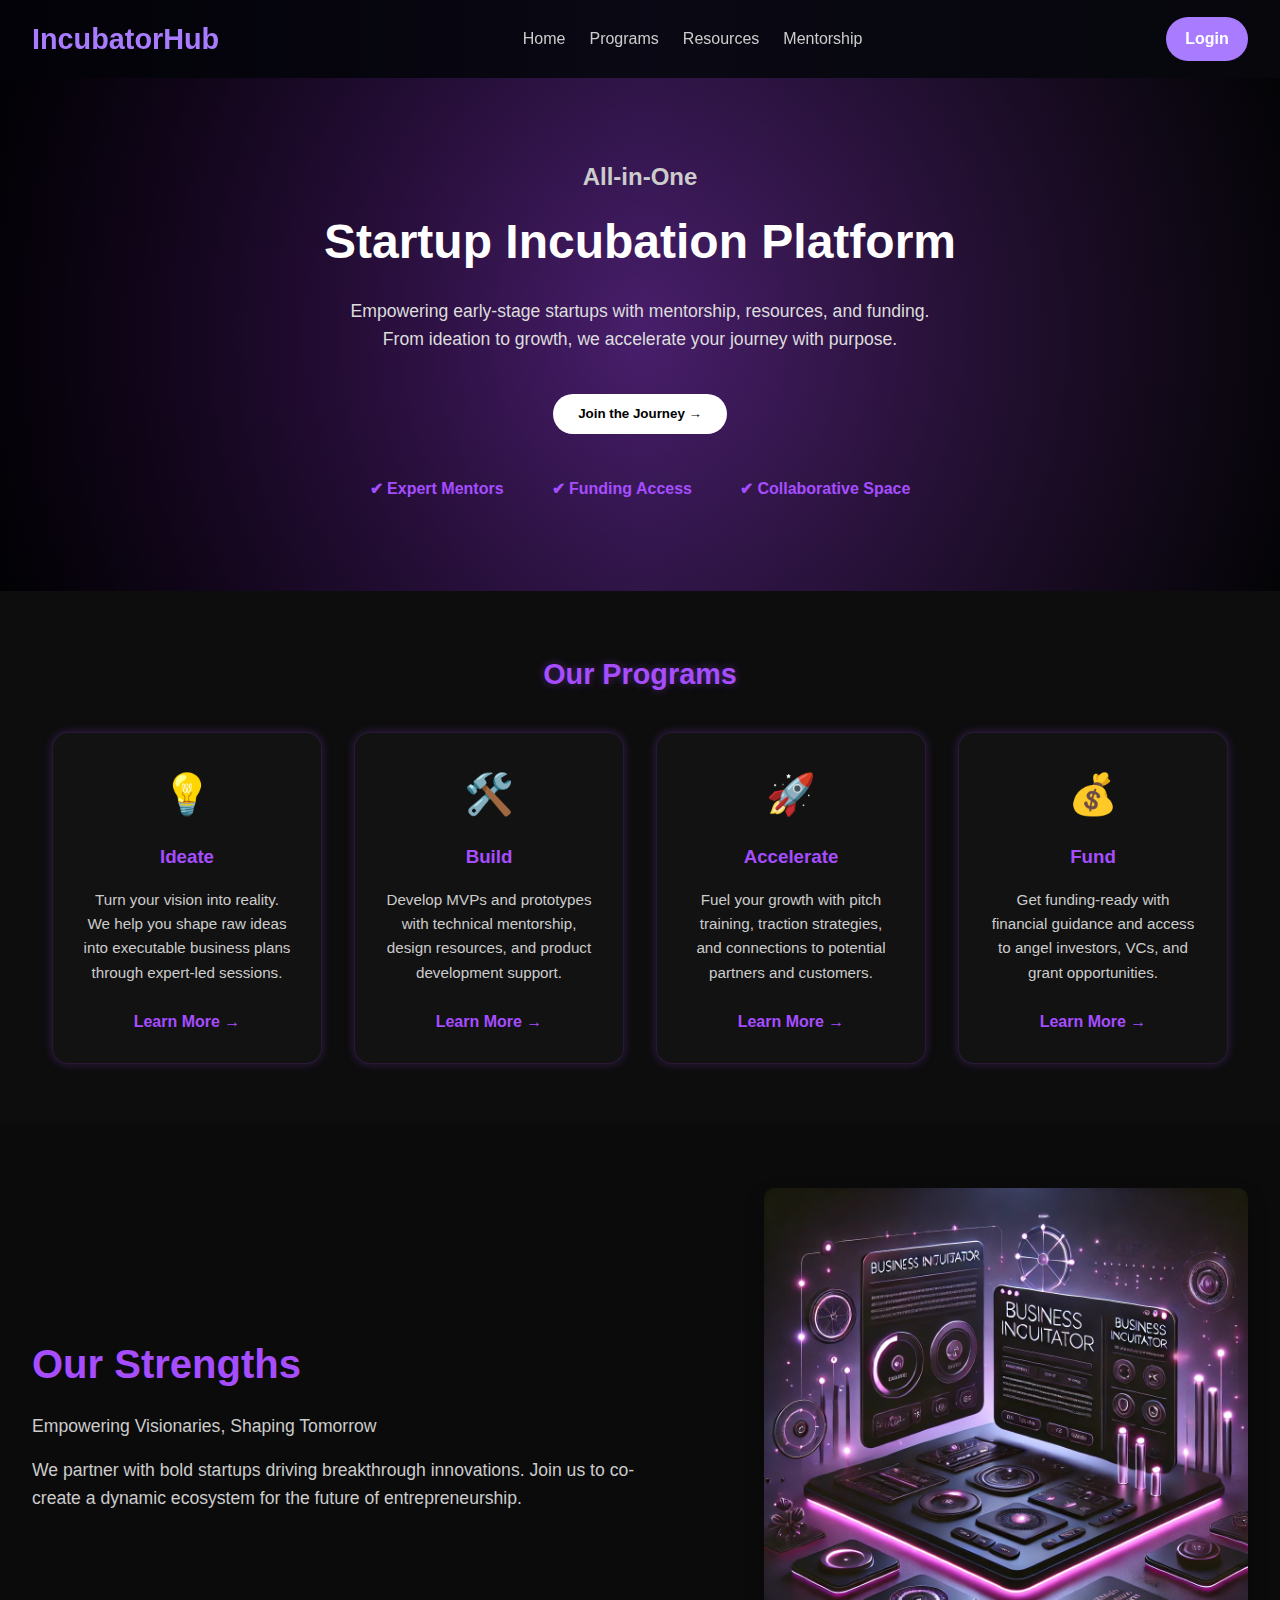
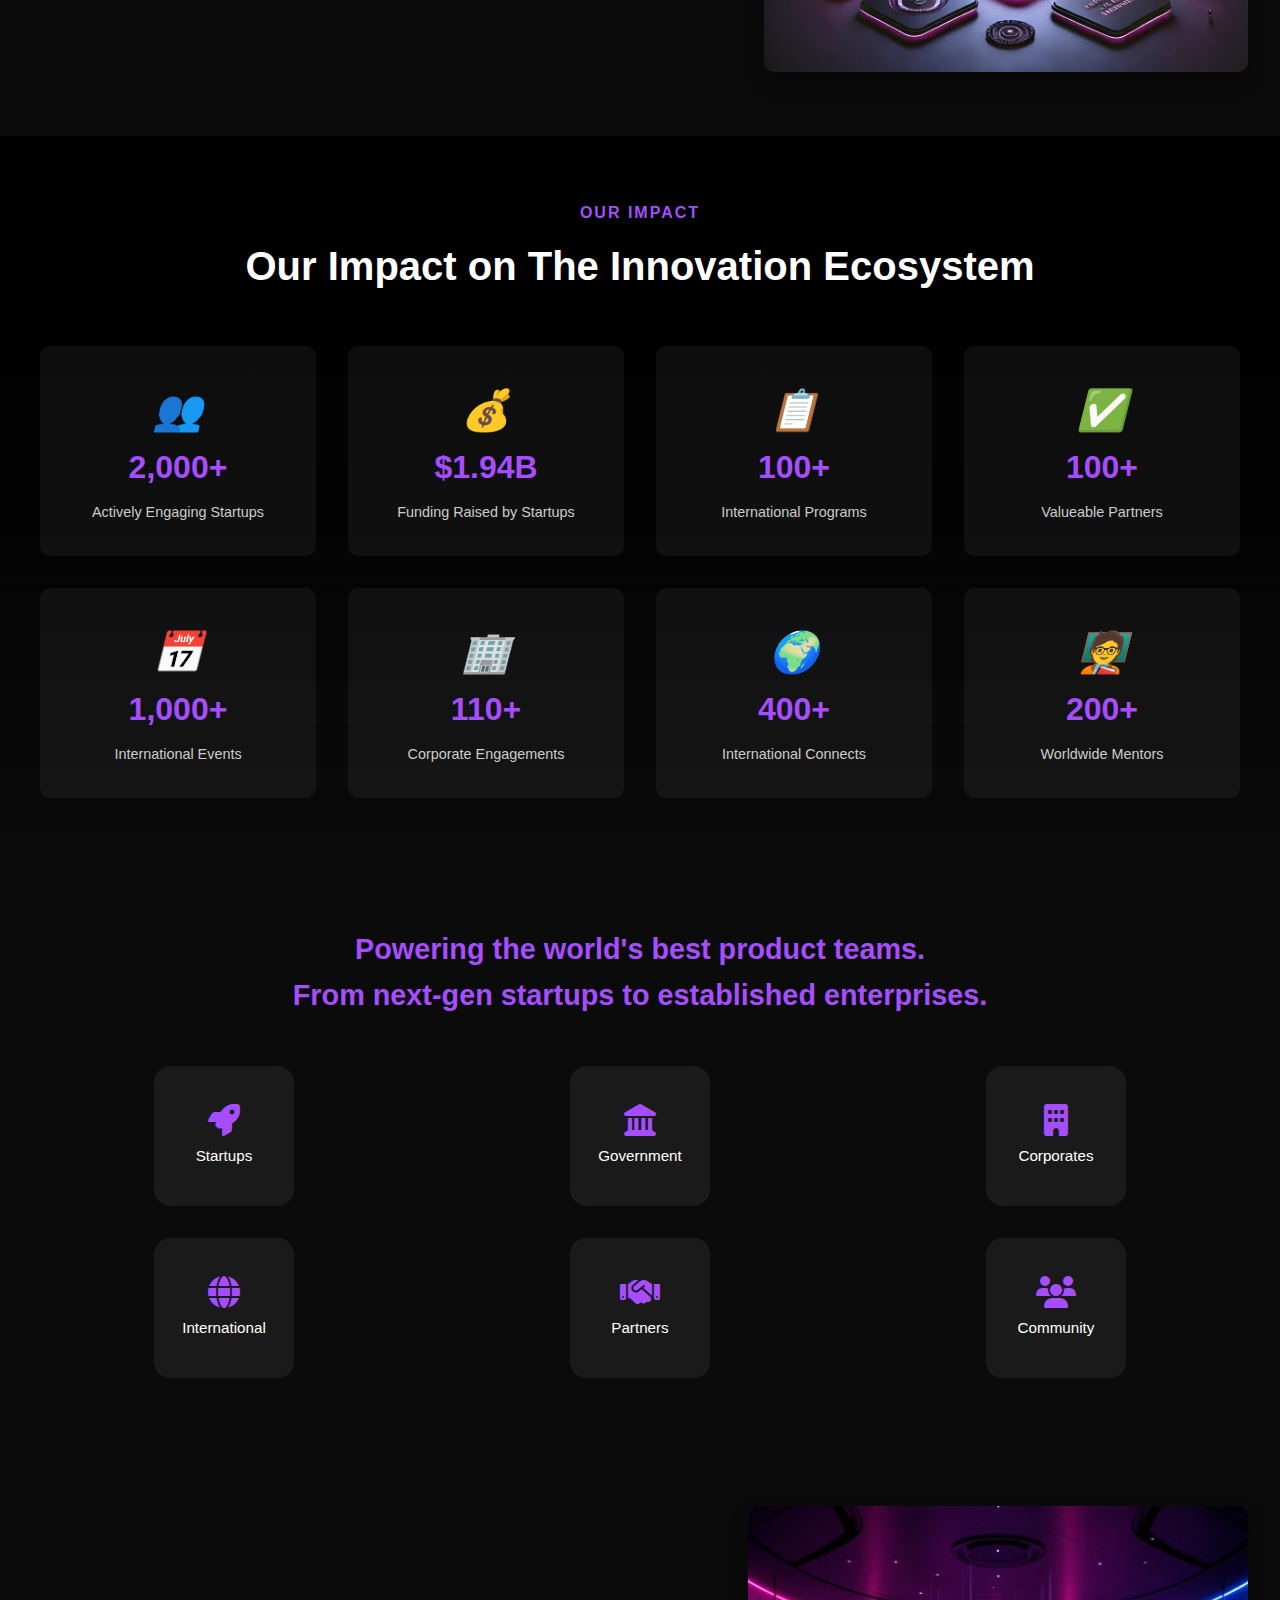
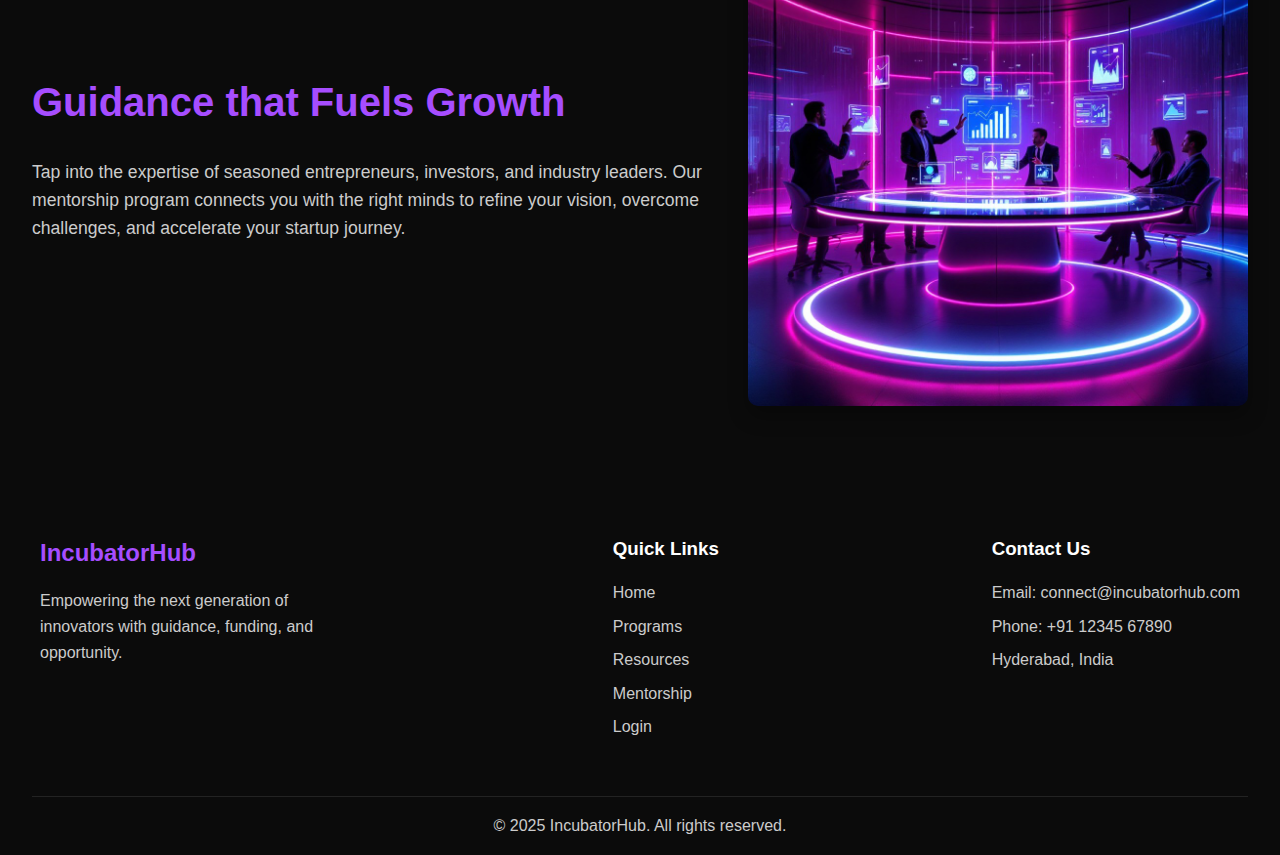
<file: index.html>
<!DOCTYPE html>
<html lang="en">
<head>
  <meta charset="UTF-8" />
  <meta name="viewport" content="width=device-width, initial-scale=1.0"/>
  <title>Business Incubator Platform</title>
  <link rel="stylesheet" href="index.css" />
  <link rel="stylesheet" href="https://cdnjs.cloudflare.com/ajax/libs/font-awesome/6.5.0/css/all.min.css" />

</head>
<body>

  <!-- Navbar -->
  <nav class="navbar">
    <div class="navbar-container">
      <div class="logo">IncubatorHub</div>
      <ul class="nav-links">
        <li><a href="#home">Home</a></li>
        <li><a href="program.html#programs">Programs</a></li>
        <li><a href="resource.html#resources">Resources</a></li>
        <li><a href="mentorship.html#mentorship">Mentorship</a></li>
      </ul>
      <a href="#login" class="login-btn">Login</a>

    </div>
  </nav>

  <!-- Hero Section -->
  <section class="hero" id="home">
    <h2>All-in-One</h2>
    <h1>Startup Incubation Platform</h1>
    <p>
      Empowering early-stage startups with mentorship, resources, and funding.<br>
      From ideation to growth, we accelerate your journey with purpose.
    </p>
    <button class="cta-button" onclick="toggleForm()">Join the Journey →</button>


    <div class="features">
      <div class="feature-tag">✔ Expert Mentors</div>
      <div class="feature-tag">✔ Funding Access</div>
      <div class="feature-tag">✔ Collaborative Space</div>
    </div>
  </section>

  <!-- Program Section -->
<section class="programs" id="programs">
  <h2 class="section-title">Our Programs</h2>
  <div class="program-cards">
    
    <div class="program-card">
      <div class="program-icon">💡</div>
      <h3>Ideate</h3>
      <p>Turn your vision into reality. We help you shape raw ideas into executable business plans through expert-led sessions.</p>
      <a href="program.html#programs" class="learn-more">Learn More →</a>
    </div>

    <div class="program-card">
      <div class="program-icon">🛠️</div>
      <h3>Build</h3>
      <p>Develop MVPs and prototypes with technical mentorship, design resources, and product development support.</p>
      <a href="program.html#programs" class="learn-more">Learn More →</a>
    </div>

    <div class="program-card">
      <div class="program-icon">🚀</div>
      <h3>Accelerate</h3>
      <p>Fuel your growth with pitch training, traction strategies, and connections to potential partners and customers.</p>
      <a href="program.html#programs" class="learn-more">Learn More →</a>
    </div>

    <div class="program-card">
      <div class="program-icon">💰</div>
      <h3>Fund</h3>
      <p>Get funding-ready with financial guidance and access to angel investors, VCs, and grant opportunities.</p>
      <a href="program.html#programs" class="learn-more">Learn More →</a>
    </div>

  </div>
</section>

<section class="image-section">
  <div class="text-content">
    <h2>Our Strengths</h2>
    <p>Empowering Visionaries, Shaping Tomorrow</p>
    <p>We partner with bold startups driving breakthrough innovations. Join us to co-create a dynamic ecosystem for the future of entrepreneurship.</p>
  </div>
  <div class="image-wrapper">
    <img src="images/heroimage.jpeg" alt="Our Strengths Image">
  </div>
</section>

<!-- Resource Section -->
<section id="resources" class="resources-section">
  <h3 class="impact-subtitle">Our Impact</h3>
  <h2 class="impact-title">Our Impact on The Innovation Ecosystem</h2>
  <div class="impact-grid">
    <div class="impact-card">
      <i class="icon">👥</i>
      <h3>2,000+</h3>
      <p>Actively Engaging Startups</p>
    </div>
    <div class="impact-card">
      <i class="icon">💰</i>
      <h3>$1.94B</h3>
      <p>Funding Raised by Startups</p>
    </div>
    <div class="impact-card">
      <i class="icon">📋</i>
      <h3>100+</h3>
      <p> International Programs</p>
    </div>
    <div class="impact-card">
      <i class="icon">✅</i>
      <h3>100+</h3>
      <p>Valueable Partners</p>
    </div>
    <div class="impact-card">
      <i class="icon">📅</i>
      <h3>1,000+</h3>
      <p> International Events</p>
    </div>
    <div class="impact-card">
      <i class="icon">🏢</i>
      <h3>110+</h3>
      <p>Corporate Engagements</p>
    </div>
    <div class="impact-card">
      <i class="icon">🌍</i>
      <h3>400+</h3>
      <p>International Connects</p>
    </div>
    <div class="impact-card">
      <i class="icon">🧑‍🏫</i>
      <h3>200+</h3>
      <p> Worldwide Mentors</p>
    </div>
  </div>
</section>

<section class="customers-section">
  <h2 class="customers-heading">
    Powering the world's best product teams.<br>
    From next-gen startups to established enterprises.
  </h2>

  <div class="card-container">
    <div class="customer-card"><i class="fas fa-rocket"></i><p>Startups</p></div>
    <div class="customer-card"><i class="fas fa-landmark"></i><p>Government</p></div>
    <div class="customer-card"><i class="fas fa-building"></i><p>Corporates</p></div>
    <div class="customer-card"><i class="fas fa-globe"></i><p>International</p></div>
    <div class="customer-card"><i class="fas fa-handshake"></i><p>Partners</p></div>
    <div class="customer-card"><i class="fas fa-users"></i><p>Community</p></div>

    <div class="overlay-button">
      <button>Meet Our Customers</button>
    </div>
  </div>
</section>

<!-- Mentorship Section -->

<section class="mentor-hero" id="mentorship">
  <div class="mentor-content">
    <h2>Guidance that Fuels Growth</h2>
    <p>
      Tap into the expertise of seasoned entrepreneurs, investors, and industry leaders. 
      Our mentorship program connects you with the right minds to refine your vision, 
      overcome challenges, and accelerate your startup journey.
    </p>
  </div>
  <div class="mentor-image">
    <img src="images/image1.jpeg" alt="Mentorship guidance">
  </div>
</section>

<!-- Footer Section -->
<footer class="footer">
  <div class="footer-container">
    <div class="footer-brand">
      <h2>IncubatorHub</h2>
      <p>Empowering the next generation of innovators with guidance, funding, and opportunity.</p>
    </div>

    <div class="footer-links">
      <h3>Quick Links</h3>
      <ul>
        <li><a href="#home">Home</a></li>
        <li><a href="program.html#programs">Programs</a></li>
        <li><a href="#resources">Resources</a></li>
        <li><a href="#mentorship">Mentorship</a></li>
        <li><a href="#login">Login</a></li>
      </ul>
    </div>

    <div class="footer-contact">
      <h3>Contact Us</h3>
      <p>Email: connect@incubatorhub.com</p>
      <p>Phone: +91 12345 67890</p>
      <p>Hyderabad, India</p>
    </div>
  </div>

  <div class="footer-bottom">
    <p>© 2025 IncubatorHub. All rights reserved.</p>
  </div>
</footer>


<!-- Login Modal -->
<div id="loginModal" class="modal">
  <div class="modal-content">
    <h2>Login to IncubatorHub</h2>
    <form action="login.php" method="POST">
      <input type="text" name="fullname" placeholder="Full Name" required />
      <input type="email" name="email" placeholder="Email (optional)" />
      <input type="text" name="username" placeholder="Username" required />
      <input type="password" name="password" placeholder="Password" required />

      <div class="form-options">
        <label><input type="checkbox" name="remember" /> Remember me</label>
        <a href="#" class="forgot-link">Forgot password?</a>
      </div>

      <button type="submit" name="login">Login</button>
    </form>
  </div>
</div>

<script>
  const loginBtn = document.querySelector('.login-btn');
  const modal = document.getElementById('loginModal');

  loginBtn.addEventListener('click', (e) => {
    e.preventDefault();
    modal.style.display = 'flex';
    document.body.classList.add('modal-open');
  });

  window.addEventListener('click', (e) => {
    if (e.target === modal) {
      modal.style.display = 'none';
      document.body.classList.remove('modal-open');
    }
  });
</script>


<!-- Join Journey Modal -->
<div class="form-overlay" id="formOverlay">
  <div class="application-form">
    <h2>Application Form</h2>
    <button class="close-btn">&times;</button>
    <form>
      <input type="text" placeholder="Full Name" required>
      <input type="email" placeholder="Email Address" required>
      <input type="tel" placeholder="Phone Number" required>
      <select required>
        <option value="" disabled selected>Select Program</option>
        <option value="accelerator">Startup Accelerator</option>
        <option value="mentorship">Mentorship Program</option>
        <option value="workshops">Workshops</option>
        <option value="networking">Networking Events</option>
      </select>
      <textarea placeholder="Tell us about your startup idea" rows="4"></textarea>
      <button type="submit" class="submit-btn">Submit Application</button>
    </form>
  </div>
</div>

<script src="index.js"></script>
</body>
</html>
</file>
<file: index.css>
/* Base styles */
* {
  margin: 0;
  padding: 0;
  box-sizing: border-box;
}

body {
  font-family: 'Segoe UI', Tahoma, Geneva, Verdana, sans-serif;
  background: linear-gradient(to right, #0f0c29, #302b63, #24243e);
  color: #ffffff;
  line-height: 1.6;
}

/* Navbar */
.navbar {
  background-color: rgba(0, 0, 0, 0.8);
  padding: 1rem 2rem;
  position: sticky;
  top: 0;
  z-index: 999;
  transition: transform 0.3s ease;
}

.navbar-container {
  display: flex;
  align-items: center;
  justify-content: space-between;
}

.logo {
  font-size: 1.8rem;
  font-weight: bold;
  color:#A97BFF
  ;
}

.nav-links {
  list-style: none;
  display: flex;
  gap: 1.5rem;
}

.nav-links a {
  text-decoration: none;
  color: #ccc;
  transition: color 0.3s;
}

.nav-links a:hover {
  color: #fff;
}

.login-btn {
  background: #A97BFF;
  color: #fff;
  padding: 0.6rem 1.2rem;
  border-radius: 25px;
  text-decoration: none;
  font-weight: bold;
  transition: background 0.3s;
}

.login-btn:hover {
  background: #A97BFF
  ;
}

/* Navbar base styles */
nav ul {
  list-style: none;
  display: flex;
  gap: 2rem;
  padding: 0;
}

nav ul li {
  position: relative;
}

nav ul li a {
  text-decoration: none;
  color: #ffffff; /* default white text on dark bg */
  font-weight: 500;
  padding: 5px 0;
  transition: color 0.3s ease;
}

/* Hover effect */
nav ul li a::after {
  content: '';
  position: absolute;
  left: 0;
  bottom: -4px;
  width: 0%;
  height: 2px;
  background-color: #A97BFF;
  transition: width 0.3s ease;
}

nav ul li a:hover {
  color: #A97BFF;
}

nav ul li a:hover::after {
  width: 100%;
}


/* Hero Section */
.hero {
  text-align: center;
  padding: 5rem 2rem;
  background: radial-gradient(circle at center, rgba(128, 0, 128, 0.3), rgba(0, 0, 0, 0.9));
}

.hero h1 {
  font-size: 3rem;
  margin: 0.5rem 0;
}

.hero h2 {
  font-size: 1.5rem;
  color: #ccc;
}

.hero p {
  max-width: 700px;
  margin: 1rem auto;
  font-size: 1.1rem;
  color: #ddd;
}

.cta-button {
  background: white;
  color: black;
  font-weight: bold;
  border: none;
  padding: 0.8rem 1.6rem;
  border-radius: 25px;
  margin-top: 1.5rem;
  cursor: pointer;
  transition: background 0.3s;
}

.cta-button:hover {
  background: #ddd;
}

/* Features */
.features {
  display: flex;
  justify-content: center;
  gap: 1rem;
  margin-top: 2rem;
  flex-wrap: wrap;
}

.feature-tag {
  background: #2c0c45
  (255, 0, 144, 0.15);
  padding: 0.6rem 1rem;
  border-radius: 20px;
  color:  #a64dff;
  font-weight: bold;
  box-shadow: 0 0 10px #2c0c45(255, 0, 128, 0.3);
}


/* Program Section */
.programs {
  padding: 60px 20px;
  background-color: #0d0d0d;
  color: #b68df2;
  text-align: center;
}

.section-title {
  font-size: 1.8rem; 
  margin-bottom: 35px;
  color: #a64dff;
  font-weight: bold;
  text-shadow: 0 0 8px rgba(166, 77, 255, 0.4);
}

.program-card {
  background: #121212; /* deep matte black */
  color: #ffffff;
  border-radius: 1rem;
  padding: 1.8rem;
  box-shadow: 0 0 10px rgba(166, 77, 255, 0.25); /* subtle purple glow */
  transition: transform 0.3s ease, box-shadow 0.3s ease;
  text-align: center;
  max-width: 270px;
  border: 1px solid rgba(166, 77, 255, 0.15); /* faint purple border */
}

.program-card:hover {
  transform: translateY(-5px);
  box-shadow: 0 0 20px rgba(166, 77, 255, 0.4); /* soft glow on hover */
}

.program-icon {
  font-size: 2.5rem;
  margin-bottom: 1rem;
}

.program-card h3 {
  color: #a64dff;
  margin-bottom: 1rem;
}

.program-card p {
  color: #ccc;
  margin-bottom: 1.5rem;
  font-size: 0.95rem;
}

.learn-more {
  color: #a64dff;
  text-decoration: none;
  font-weight: bold;
  transition: color 0.3s;
}

.learn-more:hover {
  color: #8a2be2;
}

.program-cards {
  display: flex;
  justify-content: center;
  flex-wrap: wrap;
  gap: 2rem;
}

/* Image Section */
.image-section {
    padding: 4rem 2rem;
    background: #0b0b0b;
    display: flex;
    align-items: center;
    justify-content: space-between;
    gap: 4rem; /* Increased gap for more space between text and image */
  }
  

  .text-content {
    flex: 1;
    color: #fff;
    margin-right: 2rem; /* optional */
  }

.text-content h2 {
  font-size: 2.5rem;
  color: #a64dff;
  margin-bottom: 1rem;
}

.text-content p {
  font-size: 1.1rem;
  line-height: 1.6;
  margin-bottom: 1rem;
  color: #ccc;
}

.image-wrapper {
    flex: 0.8;
    max-width: 500px;
    margin-left: 2rem; /* optional */
    border-radius: 10px;
    overflow: hidden;
    box-shadow: 0 10px 20px rgba(0, 0, 0, 0.3);
  }
  

.image-wrapper img {
  width: 100%;
  height: auto;
  display: block;
  object-fit: cover;
}

/* Resources Section */
.resources-section {
  background-color: #0b0b0b;
  background-image: 
    linear-gradient(to top, rgba(166, 77, 255, 0.08), #0b0b0b),
    linear-gradient(to top, transparent, #0b0b0b),
    repeating-linear-gradient(
      to top,
      rgba(166, 77, 255, 0.08),
      rgba(166, 77, 255, 0.08) 2px,
      transparent 2px,
      transparent 20px
    );
  background-blend-mode: overlay;
  background-size: cover;
  background-repeat: no-repeat;
  color: #fff;
  text-align: center;
  padding: 4rem 2rem;
}

.impact-subtitle {
  color: #a64dff;
  font-size: 1rem;
  margin-bottom: 0.5rem;
  text-transform: uppercase;
  letter-spacing: 2px;
}

.impact-title {
  font-size: 2.5rem;
  margin-bottom: 3rem;
  color: #fff;
}

.impact-grid {
    display: grid;
    grid-template-columns: repeat(4, 1fr); /* Force 4 cards per row */
    gap: 2rem;
    max-width: 1200px;
    margin: 0 auto;
  }
  
  @media (max-width: 1024px) {
    .impact-grid {
      grid-template-columns: repeat(2, 1fr); /* 2 per row on tablets */
    }
  }
  
  @media (max-width: 600px) {
    .impact-grid {
      grid-template-columns: 1fr; /* 1 per row on mobile */
    }
  }
  

.impact-card {
  background: rgba(255, 255, 255, 0.05);
  border-radius: 10px;
  padding: 2rem;
  text-align: center;
  transition: transform 0.3s, box-shadow 0.3s;
}

.impact-card:hover {
  transform: translateY(-5px);
  box-shadow: 0 10px 20px rgba(166, 77, 255, 0.2);
}

.icon {
  font-size: 2.5rem;
  margin-bottom: 1rem;
}

.impact-card h3 {
  font-size: 2rem;
  color: #a64dff;
  margin-bottom: 0.5rem;
}

.impact-card p {
  color: #ccc;
  font-size: 0.9rem;
}

/* Customers Section */
.customers-section {
    background-color: #0b0b0b;
    color: #fff;
    text-align: center;
    padding: 4rem 2rem;
  }
  
  .customers-heading {
    font-size: 1.8rem;
    color: #a64dff;
    margin-bottom: 3rem;
  }
  
  .card-container {
    display: grid;
    grid-template-columns: repeat(3, 1fr);
    gap: 2rem;
    position: relative;
    justify-items: center;
  }
  
  .customer-card {
    background: #1a1a1a;
    padding: 1.5rem;
    border-radius: 1rem;
    transition: all 0.3s ease;
    width: 140px;
    height: 140px;
    display: flex;
    flex-direction: column;
    align-items: center;
    justify-content: center;
    color: #fff;
  }
  
  .customer-card i {
    font-size: 2rem;
    color: #a64dff;
    margin-bottom: 0.5rem;
  }
  
  .customer-card p {
    font-size: 0.95rem;
    margin: 0;
  }
  
  .card-container:hover .customer-card {
    filter: blur(4px);
    opacity: 0.6;
  }
  
  .card-container:hover .overlay-button {
    opacity: 1;
    pointer-events: all;
  }
  
  .overlay-button {
    position: absolute;
    top: 50%;
    left: 50%;
    transform: translate(-50%, -50%);
    opacity: 0;
    pointer-events: none;
    transition: all 0.3s ease;
  }
  
  .overlay-button button {
    background-color: #a64dff;
    color: #fff;
    border: none;
    padding: 1rem 2rem;
    font-size: 1rem;
    border-radius: 30px;
    cursor: pointer;
    box-shadow: 0 0 10px rgba(166, 77, 255, 0.6);
  }
  

/* Mentor Hero Section */
.mentor-hero {
  display: flex;
  align-items: center;
  padding: 4rem 2rem;
  background: #0b0b0b;
  gap: 2rem;
}

.mentor-content {
  flex: 1;
}

.mentor-content h2 {
  font-size: 2.5rem;
  color: #a64dff;
  margin-bottom: 1.5rem;
}

.mentor-content p {
  color: #ccc;
  font-size: 1.1rem;
  line-height: 1.6;
}
.mentor-image {
  flex: 1;
  max-width: 500px; /* reduced size */
  border-radius: 10px;
  overflow: hidden;
  box-shadow: 0 10px 20px rgba(0, 0, 0, 0.3);
}

.mentor-image img {
  width: 100%;
  height: auto;
  display: block;
  object-fit: cover;
}


/* Footer */
.footer {
  background: #0b0b0b;
  padding: 4rem 2rem 1rem;
  color: #ccc;
}

.footer-container {
  display: flex;
  justify-content: space-between;
  flex-wrap: wrap;
  gap: 2rem;
  max-width: 1200px;
  margin: 0 auto;
}

.footer-brand h2 {
  color: #a64dff;
  margin-bottom: 1rem;
}

.footer-brand p {
  max-width: 300px;
  line-height: 1.6;
}

.footer-links h3,
.footer-contact h3 {
  color: #fff;
  margin-bottom: 1rem;
}

.footer-links ul {
  list-style: none;
}

.footer-links li {
  margin-bottom: 0.5rem;
}

.footer-links a {
  color: #ccc;
  text-decoration: none;
  transition: color 0.3s;
}

.footer-links a:hover {
  color: #a64dff;
}

.footer-contact p {
  margin-bottom: 0.5rem;
}

.footer-bottom {
  text-align: center;
  margin-top: 3rem;
  padding-top: 1rem;
  border-top: 1px solid rgba(255, 255, 255, 0.1);
}

/* Modal */
.modal {
    display: none;
    position: fixed;
    z-index: 1000;
    left: 0;
    top: 0;
    width: 100%;
    height: 100vh;
    background: rgba(15, 10, 20, 0.7); /* semi-transparent dark purple-black */
    backdrop-filter: blur(8px);
    justify-content: center;
    align-items: center;
  }
  
  .modal-content {
    background: linear-gradient(135deg, #1c1c1e, #2e003e); /* Black to dark purple */
    padding: 3rem 2rem;
    border-radius: 16px;
    width: 90%;
    max-width: 420px;
    box-shadow: 0 20px 50px rgba(0, 0, 0, 0.6);
    color: #fff;
  }
  
  .modal-content h2 {
    margin-bottom: 1.5rem;
    text-align: center;
    color: #ffffff;
    font-size: 1.8rem;
  }
  
  .modal-content input {
    width: 100%;
    padding: 0.9rem;
    margin-bottom: 1rem;
    border: 1px solid #5a189a;
    border-radius: 8px;
    background-color: #2a2a2e;
    color: #fff;
    font-size: 1rem;
  }
  
  .modal-content input::placeholder {
    color: #c0a9d6;
  }
  
  .modal-content button {
    background-color: #5a189a;
    color: white;
    padding: 0.9rem;
    border: none;
    border-radius: 8px;
    font-size: 1rem;
    cursor: pointer;
    width: 100%;
    transition: background-color 0.3s;
  }
  
  .modal-content button:hover {
    background-color: #7b2cbf;
  }
  
  .forgot-link {
    color: #c77dff;
    text-decoration: none;
  }
  
  .forgot-link:hover {
    text-decoration: underline;
  }
  
/* Form Overlay */
/* Overlay background */
.form-overlay {
    position: fixed;
    top: 0;
    left: 0;
    width: 100%;
    height: 100%;
    background: rgba(11, 11, 11, 0.8);
    backdrop-filter: blur(6px);
    display: none;
    align-items: center;
    justify-content: center;
    z-index: 1000;
  }
  
  /* Show overlay when active */
  .form-overlay.active {
    display: flex;
  }
  
  /* Form container */
  .application-form {
    background: #0b0b0b;
    border: 2px solid #a64dff;
    border-radius: 20px;
    padding: 2rem;
    max-width: 500px;
    width: 100%;
    box-shadow: 0 0 30px rgba(166, 77, 255, 0.4);
    position: relative;
    animation: fadeIn 0.4s ease-in-out;
  }
  
  /* Close button */
  .close-btn {
    position: absolute;
    top: 1rem;
    right: 1rem;
    background: none;
    border: none;
    color: #fff;
    font-size: 1.5rem;
    cursor: pointer;
  }
  
  /* Form elements */
  .application-form h2 {
    color: #a64dff;
    margin-bottom: 1rem;
    text-align: center;
  }
  
  .application-form input,
  .application-form select,
  .application-form textarea {
    width: 100%;
    padding: 0.8rem;
    margin-bottom: 1rem;
    background: #1a1a1a;
    border: 1px solid #a64dff;
    border-radius: 10px;
    color: #fff;
    font-size: 1rem;
  }
  
  .application-form input::placeholder,
  .application-form textarea::placeholder {
    color: #888;
  }
  
  .application-form .submit-btn {
    background: #a64dff;
    color: #fff;
    border: none;
    width: 100%;
    padding: 0.8rem;
    border-radius: 10px;
    font-size: 1rem;
    cursor: pointer;
    transition: background 0.3s ease;
  }
  
  .application-form .submit-btn:hover {
    background: #8a2be2;
  }
  
  /* Animation */
  @keyframes fadeIn {
    from { opacity: 0; transform: translateY(-20px); }
    to { opacity: 1; transform: translateY(0); }
  }
</file>
